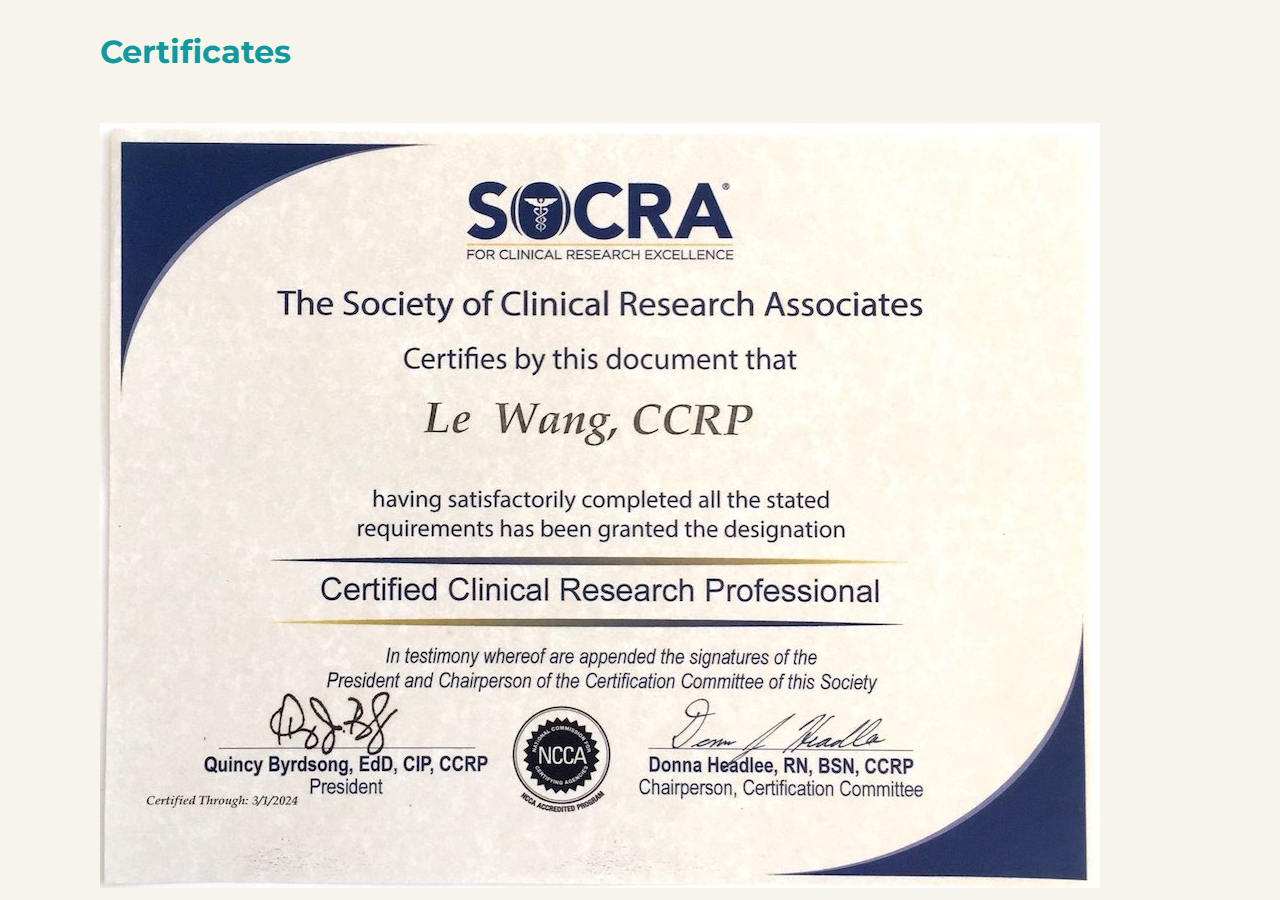
<file: certificate.html>
<!DOCTYPE html>
 <head>
    <meta charset="UTF-8">
    <title>Contact Information</title>
    <link rel="icon" href="favicon.ico">
    <link rel="preconnect" href="https://fonts.googleapis.com"><link rel="preconnect" href="https://fonts.gstatic.com" crossorigin><link href="https://fonts.googleapis.com/css2?family=Merriweather&family=Montserrat&family=Sacramento&display=swap" rel="stylesheet">
    <style>
      body {background-color:#F7F5EB;
            margin-left: 100px;
            font-family: 'Merriweather', serif;}
      h3 {color: #11999E;
          font-size: 2rem;
          font-family: 'Montserrat', sans-serif;}
    </style>
 </head>

 <body>
    <h3>Certificates</h3>
    <br>
    <img src="images/CCRP.jpg" alt="CCRP-picture">

 </body>
</html>
</file>
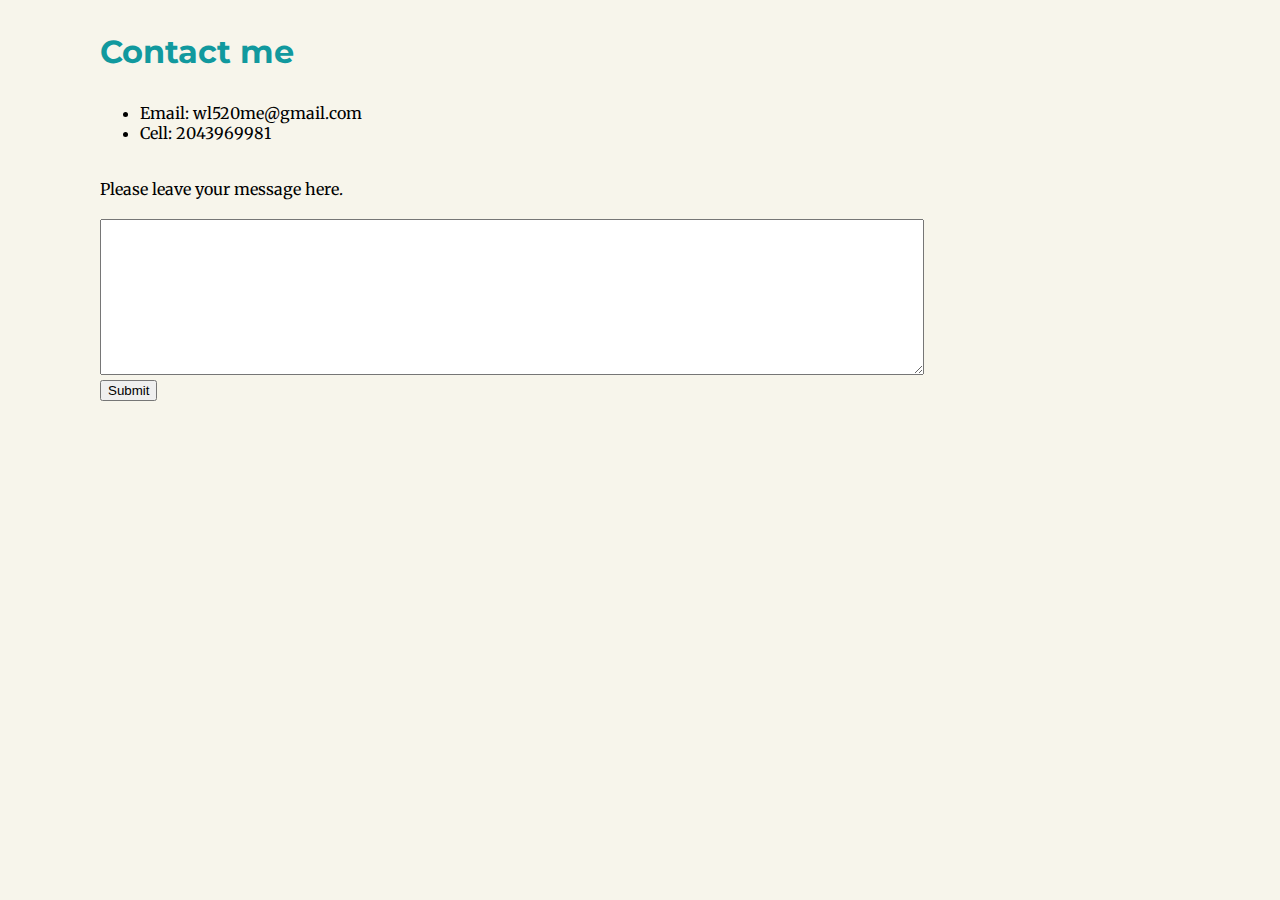
<file: contact.html>
<!DOCTYPE html>
 <head>
    <meta charset="UTF-8">
    <title>Contact Information</title>
    <link rel="icon" href="favicon.ico">
    <link rel="preconnect" href="https://fonts.googleapis.com"><link rel="preconnect" href="https://fonts.gstatic.com" crossorigin><link href="https://fonts.googleapis.com/css2?family=Merriweather&family=Montserrat&family=Sacramento&display=swap" rel="stylesheet">
    <style>
      body {background-color:#F7F5EB;
            margin-left: 100px;
            font-family: 'Merriweather', serif;}
      h3 {color: #11999E;
          font-size: 2rem;
          font-family: 'Montserrat', sans-serif;}
    </style>
 </head>

 <body>
    <h3>Contact me</h3>
    <ul>
        <li>Email: wl520me@gmail.com</li>
        <li>Cell: 2043969981</li>
    </ul>
    <br>

    <form action="mailto:wl520me@gmail.com" method="post" enctype="text/plain">
      <label>Please leave your message here.</label><br><br>
      <textarea name="message" id="" cols="100" rows="10"></textarea><br>
      <input type="submit">
    </form>
 </body>
</html>
</file>
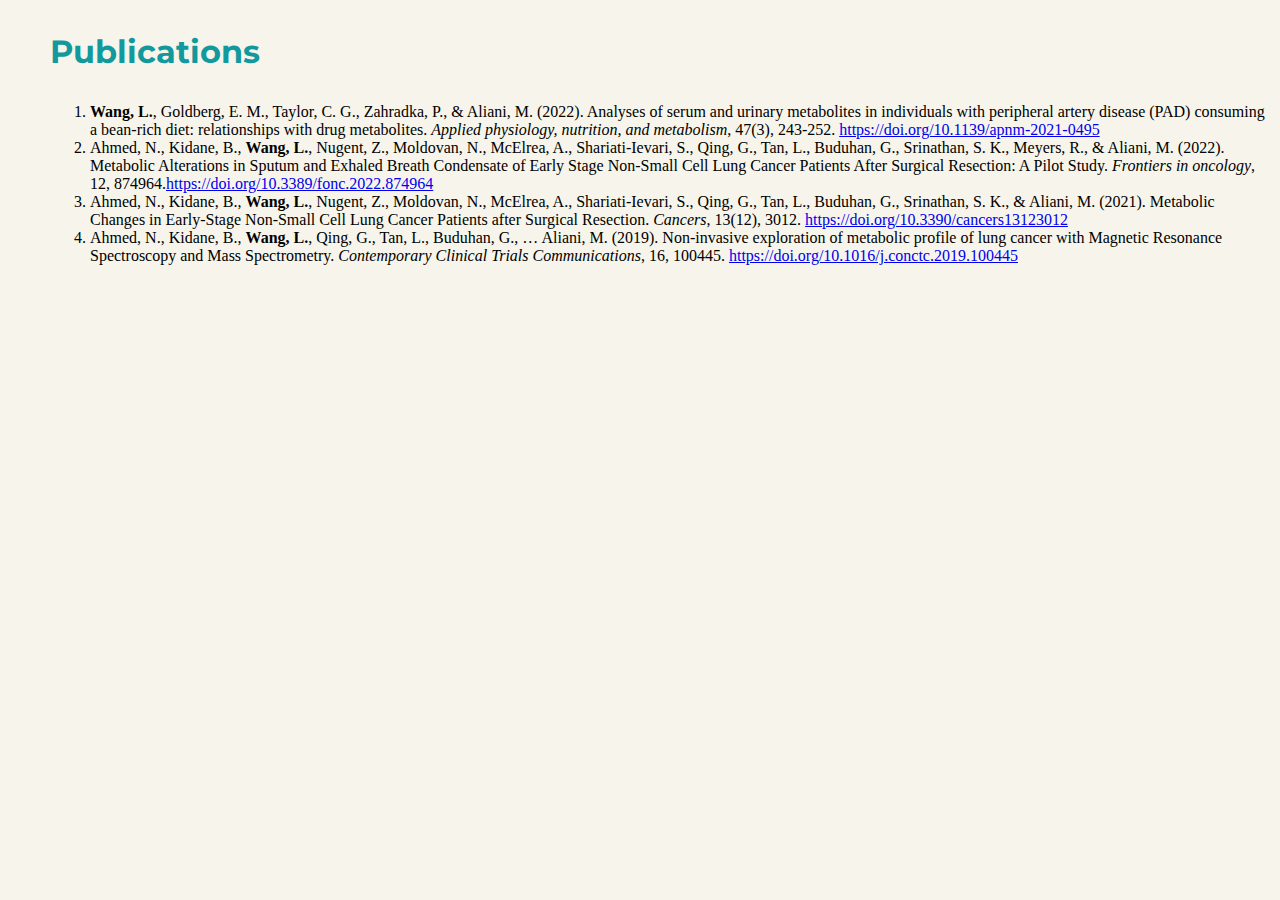
<file: publication.html>
<!DOCTYPE html>
 <head>
    <meta charset="UTF-8">
    <title>Publications</title>
    <link rel="icon" href="favicon.ico">
    <link rel="preconnect" href="https://fonts.googleapis.com"><link rel="preconnect" href="https://fonts.gstatic.com" crossorigin><link href="https://fonts.googleapis.com/css2?family=Merriweather&family=Montserrat&family=Sacramento&display=swap" rel="stylesheet">
    <style>
      body {background-color: #F7F5EB;
            margin-left: 50px;
            }
      h3 {color: #11999E;
          font-size: 2rem;
          font-family: 'Montserrat', sans-serif;} 
    </style>
 </head>
 <body>
    <h3>Publications</h3>
     <ol>
        <li><strong>Wang, L.</strong>, Goldberg, E. M., Taylor, C. G., Zahradka, P., & Aliani, M. (2022). Analyses of serum and urinary metabolites in individuals with peripheral artery disease (PAD) consuming a bean-rich diet: relationships with drug metabolites. <em>Applied physiology, nutrition, and metabolism</em>, 47(3), 243-252. <a href="https://doi.org/10.1139/apnm-2021-0495">https://doi.org/10.1139/apnm-2021-0495</a></li>
        <li>Ahmed, N., Kidane, B., <strong>Wang, L.</strong>, Nugent, Z., Moldovan, N., McElrea, A., Shariati-Ievari, S., Qing, G., Tan, L., Buduhan, G., Srinathan, S. K., Meyers, R., & Aliani, M. (2022). Metabolic Alterations in Sputum and Exhaled Breath Condensate of Early Stage Non-Small Cell Lung Cancer Patients After Surgical Resection: A Pilot Study. <em>Frontiers in oncology</em>, 12, 874964.<a href="https://www.frontiersin.org/articles/10.3389/fonc.2022.874964/full">https://doi.org/10.3389/fonc.2022.874964</a></li>
        <li>Ahmed, N., Kidane, B., <strong>Wang, L.</strong>, Nugent, Z., Moldovan, N., McElrea, A., Shariati-Ievari, S., Qing, G., Tan, L., Buduhan, G., Srinathan, S. K., & Aliani, M. (2021). Metabolic Changes in Early-Stage Non-Small Cell Lung Cancer Patients after Surgical Resection. <em>Cancers</em>, 13(12), 3012. <a href="https://doi.org/10.3390/cancers13123012">https://doi.org/10.3390/cancers13123012</a></li>
        <li>Ahmed, N., Kidane, B., <strong>Wang, L.</strong>, Qing, G., Tan, L., Buduhan, G., … Aliani, M. (2019). Non-invasive exploration of metabolic profile of lung cancer with Magnetic Resonance Spectroscopy and Mass Spectrometry. <em>Contemporary Clinical Trials Communications</em>, 16, 100445. <a href="https://doi.org/10.1016/j.conctc.2019.100445">https://doi.org/10.1016/j.conctc.2019.100445</a></li>
     </ol>
 </body>
</html>
</file>
